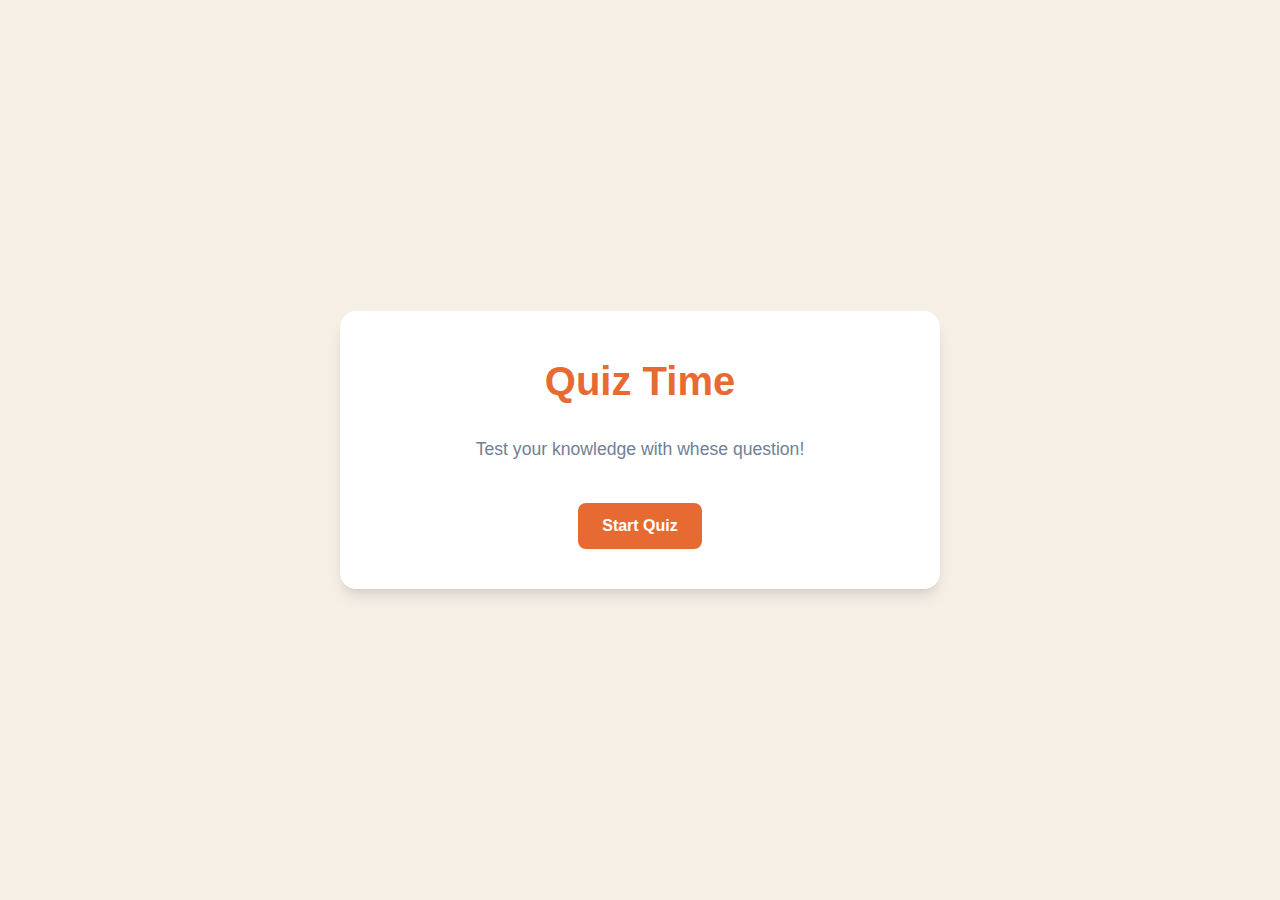
<file: index.html>
<!DOCTYPE html>
<html lang="en">
<head>
    <meta charset="UTF-8">
    <meta name="viewport" content="width=device-width, initial-scale=1.0">
    <title>Quiz Game</title>
    <link rel="stylesheet" href="style.css"/>
</head>
<body>
    <div class="container">
        <div class="screen active" id="start-screen">
            <h1>Quiz Time</h1>
            <p>Test your knowledge with whese question!</p>
            <button id="start-btn">Start Quiz</button>
        </div>
        
        <div class="screen" id="quiz-screen">
            <div class="quize-header">
                <h2 id="question-text">Question goes here</h2>
                <div class="quiz-info">
                    <p>Question<span id="current-question">1</span> of <span id="total-questions">5</span></p>
                    <p>Score:<span id="score">0</span></p>
                </div>
            </div>
            <div class="answers-container" id="answers-container">
                <!-- Answer buttons will be dynamically added here -->
            </div>

            <div class="progress-bar">
                <div id="progress" class="progress"></div>
            </div>
        </div>

        <div class="screen" id="result-screen">
            <h1>Quiz Result!</h1>
            <div class="result-info">
            <p>You scored <span id="final-score">0</span> out of <span id="max-score">5</span></p>
            <div class="result-message">
                Good Job!congratulations!
            </div>
        </div>
            <button id="restart-btn">Restart Quiz</button>
        </div>
    </div>
    <script src="script.js"></script>
</body>
</html>
</file>
<file: style.css>
/* 全局变量定义，方便管理颜色 */
:root {
    --primary-color: #e86a33;
    --primary-hover: #d45b28;
    --bg-color: #f5efe6;
    --card-bg: #ffffff;
    --text-main: #2d3748;
    --text-secondary: #718096;
    --border-color: #eadbc8;
    --input-bg: #f8f9fa;
    --success-color: #48bb78;
    --error-color: #f56565;
    --shadow-sm: 0 1px 2px 0 rgba(0, 0, 0, 0.05);
    --shadow-md: 0 4px 6px -1px rgba(0, 0, 0, 0.1), 0 2px 4px -1px rgba(0, 0, 0, 0.06);
    --shadow-lg: 0 10px 15px -3px rgba(0, 0, 0, 0.1), 0 4px 6px -2px rgba(0, 0, 0, 0.05);
    --radius-md: 0.5rem;
    --radius-lg: 1rem;
}

/* 全局样式 */
* {
    margin: 0;
    padding: 0;
    box-sizing: border-box;
}

body {
    background-color: var(--bg-color);
    color: var(--text-main);
    font-family: 'Segoe UI', Roboto, 'Helvetica Neue', Arial, sans-serif;
    display: flex;
    justify-content: center;
    align-items: center;
    min-height: 100vh;
    padding: 1rem;
    line-height: 1.5;
}

/* 通用容器样式 (用于 Quiz 和 登录/注册) */
.container, .login-card {
    background: var(--card-bg);
    border-radius: var(--radius-lg);
    box-shadow: var(--shadow-lg);
    width: 100%;
    max-width: 500px; /* 稍微统一一下宽度 */
    overflow: hidden;
    position: relative;
    transition: transform 0.3s ease, box-shadow 0.3s ease;
}

.container {
    max-width: 600px; /* Quiz 界面宽一点 */
}

/* 登录/注册页面样式 */
.login-container {
    display: flex;
    justify-content: center;
    align-items: center;
    width: 100%;
}

.login-card {
    padding: 2.5rem;
    text-align: center;
}

.login-title {
    color: var(--primary-color);
    margin-bottom: 2rem;
    font-size: 2rem;
    font-weight: 800;
    letter-spacing: -0.5px;
}

.login-form {
    display: flex;
    flex-direction: column;
    gap: 1.25rem;
}

.form-group {
    display: flex;
    flex-direction: column;
    text-align: left;
}

.form-group label {
    color: var(--text-secondary);
    margin-bottom: 0.5rem;
    font-weight: 600;
    font-size: 0.9rem;
}

.form-group input {
    padding: 0.875rem 1rem;
    border: 2px solid var(--border-color);
    border-radius: var(--radius-md);
    font-size: 1rem;
    transition: all 0.2s ease;
    background-color: var(--input-bg);
    color: var(--text-main);
}

.form-group input:focus {
    outline: none;
    border-color: var(--primary-color);
    background-color: white;
    box-shadow: 0 0 0 3px rgba(232, 106, 51, 0.15);
}

/* 按钮通用样式 */
button, .login-btn {
    background-color: var(--primary-color);
    color: white;
    border: none;
    padding: 0.875rem 1.5rem;
    border-radius: var(--radius-md);
    font-size: 1rem;
    font-weight: 600;
    cursor: pointer;
    transition: all 0.2s ease;
    display: inline-block;
    text-align: center;
    text-decoration: none;
    box-shadow: var(--shadow-sm);
}

button:hover, .login-btn:hover {
    background-color: var(--primary-hover);
    transform: translateY(-1px);
    box-shadow: var(--shadow-md);
}

button:active, .login-btn:active {
    transform: translateY(0);
    box-shadow: var(--shadow-sm);
}

button:disabled {
    background-color: #cbd5e0;
    cursor: not-allowed;
    transform: none;
}

.register-link {
    margin-top: 1.5rem;
    color: var(--text-secondary);
    font-size: 0.9rem;
}

.register-link a {
    color: var(--primary-color);
    text-decoration: none;
    font-weight: 600;
    transition: color 0.2s ease;
}

.register-link a:hover {
    color: var(--primary-hover);
    text-decoration: underline;
}

/* Quiz 界面样式 */
.screen {
    display: none;
    padding: 2.5rem;
    animation: fadeIn 0.4s ease-out;
}

.screen.active {
    display: block;
}

#start-screen {
    text-align: center;
}

#start-screen h1 {
    color: var(--primary-color);
    margin-bottom: 1.5rem;
    font-size: 2.5rem;
    font-weight: 800;
}

#start-screen p {
    color: var(--text-secondary);
    margin-bottom: 2.5rem;
    font-size: 1.1rem;
    line-height: 1.6;
}

.quiz-header {
    margin-bottom: 1.5rem;
    border-bottom: 2px solid #f0f0f0;
    padding-bottom: 1rem;
}

#question-text {
    color: var(--text-main);
    font-size: 1.4rem;
    font-weight: 700;
    margin-bottom: 1rem;
    line-height: 1.4;
}

.quiz-info {
    display: flex;
    justify-content: space-between;
    color: var(--text-secondary);
    font-size: 0.9rem;
    font-weight: 500;
}

.answers-container {
    display: flex;
    flex-direction: column;
    gap: 0.75rem;
    margin-bottom: 2rem;
}

.answer-btn {
    background-color: white;
    color: var(--text-main);
    border: 2px solid var(--border-color);
    border-radius: var(--radius-md);
    padding: 1rem 1.25rem;
    cursor: pointer;
    text-align: left;
    transition: all 0.2s ease;
    font-size: 1rem;
    position: relative;
    overflow: hidden;
}

.answer-btn:hover {
    background-color: #fffaf5; /* 极淡的橙色背景 */
    border-color: var(--primary-color);
    color: var(--primary-color);
}

.answer-btn.correct {
    background-color: #f0fff4;
    border-color: var(--success-color);
    color: #2f855a;
}

.answer-btn.incorrect {
    background-color: #fff5f5;
    border-color: var(--error-color);
    color: #c53030;
}

.progress-bar {
    height: 0.75rem;
    background-color: #edf2f7;
    border-radius: 9999px;
    overflow: hidden;
    margin-top: 1.5rem;
}

.progress {
    height: 100%;
    background-color: var(--primary-color);
    width: 0%;
    transition: width 0.5s cubic-bezier(0.4, 0, 0.2, 1);
    border-radius: 9999px;
}

#result-screen {
    text-align: center;
}

#result-screen h1 {
    color: var(--primary-color);
    margin-bottom: 2rem;
}

.result-info {
    background-color: #fffaf5;
    border: 1px solid var(--border-color);
    border-radius: var(--radius-lg);
    padding: 2rem;
    margin-bottom: 2rem;
}

.result-info p {
    font-size: 1.25rem;
    color: var(--text-main);
    margin-bottom: 0.5rem;
}

.result-message {
    font-size: 1.5rem;
    font-weight: 700;
    color: var(--primary-color);
    margin-top: 1rem;
}

/* 错误提示样式 */
.error-message {
    color: var(--error-color);
    font-size: 0.85rem;
    margin-top: 0.4rem;
    text-align: left;
    animation: slideIn 0.3s ease;
}

/* 动画定义 */
@keyframes fadeIn {
    from { opacity: 0; transform: translateY(10px); }
    to { opacity: 1; transform: translateY(0); }
}

.fade-in {
    animation: fadeIn 0.4s ease-out;
}

@keyframes slideIn {
    from { opacity: 0; transform: translateY(-5px); }
    to { opacity: 1; transform: translateY(0); }
}

/* 响应式设计 */
@media (max-width: 640px) {
    .container, .login-card {
        max-width: 100%;
        border-radius: 0; /* 移动端全屏可能更好，或者保持圆角但margin小点 */
        box-shadow: none;
    }
    
    body {
        padding: 0;
        background-color: white; /* 移动端背景纯白 */
    }

    .screen, .login-card {
        padding: 1.5rem;
        min-height: 100vh; /* 充满屏幕 */
        display: flex;
        flex-direction: column;
        justify-content: center;
    }
    
    .screen.active {
        display: flex; /* 覆盖上面的 display: none */
    }

    .login-title, #start-screen h1 {
        font-size: 1.75rem;
    }
    
    #question-text {
        font-size: 1.2rem;
    }
    
    .answer-btn {
        padding: 0.875rem;
    }
}
</file>
